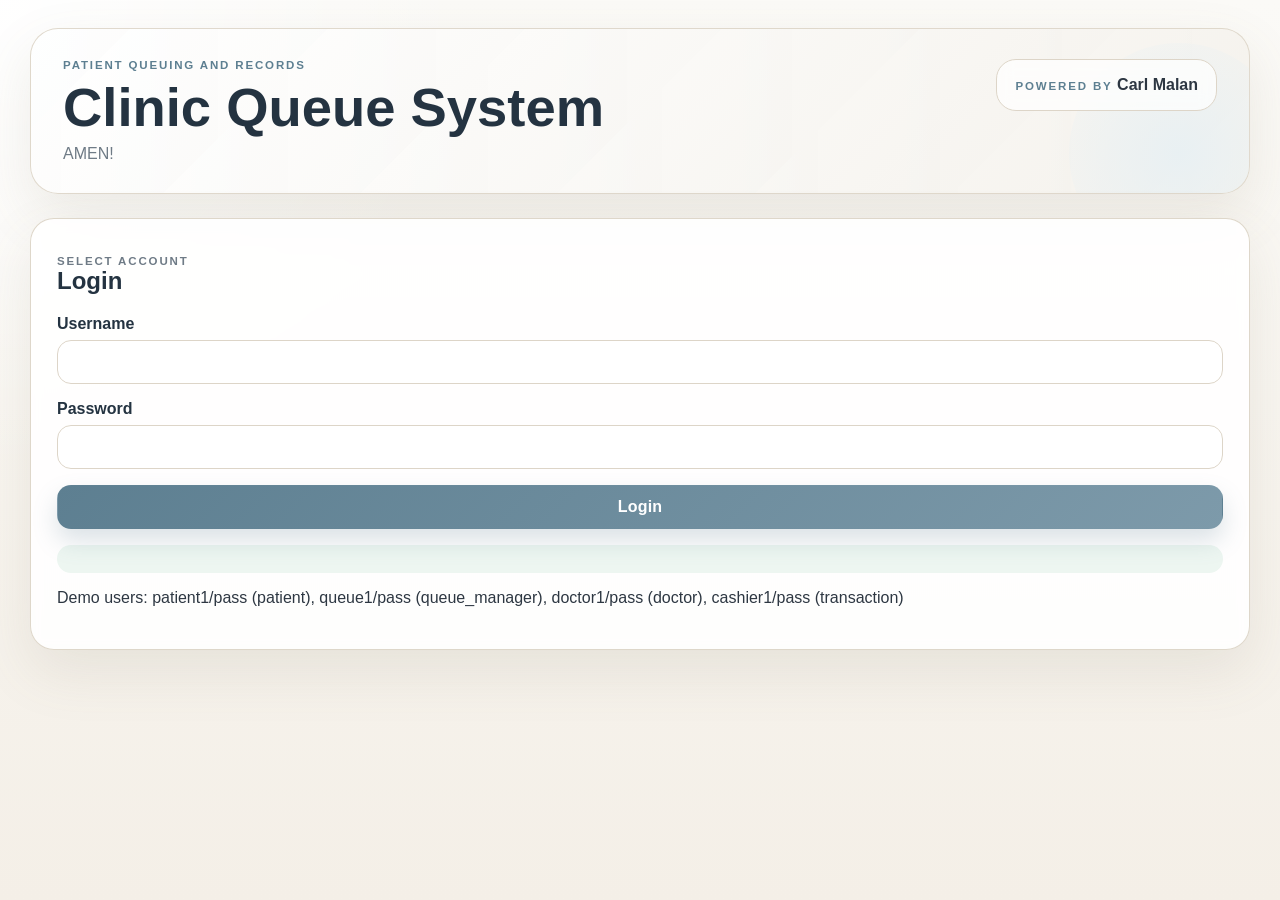
<file: index.html>
﻿<!DOCTYPE html>
<html lang="en">
<head>
    <meta charset="UTF-8" />
    <meta name="viewport" content="width=device-width, initial-scale=1.0" />
    <title>Hospital Queue System</title>
    <link rel="stylesheet" href="style.css" />
</head>
<body>
    <div class="page-shell">
    <header class="hero-header">
        <div class="hero-copy">
            <p class="eyebrow">Patient Queuing and Records</p>
            <h1>Clinic Queue System</h1>
            <p class="hero-text">AMEN!</p>
        </div>
        <div class="hero-meta">
            <div class="hero-badge">
                <span class="badge-label">Powered By</span>
                <strong>Carl Malan</strong>
            </div>
            <button id="logoutButton" style="display:none;">Logout</button>
        </div>
    </header>

    <main>
        <section id="loginSection" class="card panel">
            <div class="section-heading">
                <p class="section-kicker">Select Account</p>
                <h2>Login</h2>
            </div>
            <form id="loginForm">
                <label>Username <input id="username" type="text" required /></label>
                <label>Password <input id="password" type="password" required /></label>
                <button type="submit">Login</button>
            </form>
            <div id="loginMessage" class="message"></div>
            <p>Demo users: patient1/pass (patient), queue1/pass (queue_manager), doctor1/pass (doctor), cashier1/pass (transaction)</p>
        </section>

        <section id="patientSection" class="card panel" style="display:none;">
            <div class="section-heading">
                <p class="section-kicker">Front Desk</p>
                <h2>Patient Entry</h2>
                <p>Enter patient details and assign them to the correct service queue.</p>
            </div>
            <form id="patientForm">
                <label>Name <input id="patientName" type="text" placeholder="Juan dela Cruz" required /></label>
                <label>Age <input id="patientAge" type="number" min="0" placeholder="30" required /></label>
                <label>Address <input id="patientAddress" type="text" placeholder="Makati City" required /></label>
                <label>Service
                    <select id="serviceType" required>
                        <option value="consult">Consult</option>
                        <option value="transact">Transact</option>
                        <option value="inquiry">Inquiry</option>
                    </select>
                </label>
                <label id="balanceLabel" style="display:none;">Balance (for transact only)
                    <input id="patientBalance" type="number" min="0" value="0" />
                </label>
                <button type="submit">Join Queue</button>
            </form>
            <div id="patientMessage" class="message"></div>
        </section>

        <section id="queueSection" class="card panel admin-panel" style="display:none;">
            <div class="section-heading">
                <p class="section-kicker">Operations</p>
                <h2>Admin / Queue Manager</h2>
                <p>Monitor each service line, call patients, and reset queues when needed.</p>
            </div>
            <div class="queue-row">
                <div class="queue-card">
                    <h3>Consult Queue</h3>
                    <div id="consultQueue" class="queue-list"></div>
                    <button id="resetConsult">Reset Consult Queue</button>
                </div>
                <div class="queue-card">
                    <h3>Transact Queue</h3>
                    <div id="transactQueue" class="queue-list"></div>
                    <button id="resetTransact">Reset Transact Queue</button>
                </div>
                <div class="queue-card">
                    <h3>Inquiry Queue</h3>
                    <div id="inquiryQueue" class="queue-list"></div>
                    <button id="resetInquiry">Reset Inquiry Queue</button>
                </div>
            </div>
            <button id="resetAllQueues" class="danger">Reset All Queues</button>
        </section>

        <section id="currentCallSection" class="card panel current-service" style="display:none;">
            <div class="section-heading">
                <p class="section-kicker">Live Window</p>
                <h2>Current Call</h2>
                <p>Track the active patient being served in each queue.</p>
            </div>
            <div id="currentCallArea" class="current-body">
                <p>Select a queue number to call the next patient.</p>
            </div>
        </section>

        <section id="doctorSection" class="card panel" style="display:none;">
            <div class="section-heading">
                <p class="section-kicker">Clinical View</p>
                <h2>Doctor Panel</h2>
                <p>Search patient records, complete consultations, and update treatment details.</p>
            </div>
            
            <div class="doctor-container">
                <div class="doctor-current-patient">
                    <h3>Currently Serving</h3>
                    <div id="currentPatientCard" class="patient-card">
                        <p>No active patient. Search for a patient below.</p>
                    </div>
                </div>
                
                <div class="doctor-search">
                    <h3>Search & Select Patient</h3>
                    <label>Search by ID or name
                        <input id="searchInput" type="text" placeholder="C-001 or Juan" />
                    </label>
                    <button id="searchButton">Search</button>
                    <div id="searchResult" class="search-result"></div>
                </div>
            </div>
            
            <div id="updateForm" style="display:none;" class="update-form-section">
                <h3>Update Patient Records</h3>
                <form id="doctorUpdateForm">
                    <label>Diagnosis <input id="updateDiagnosis" type="text" placeholder="Enter diagnosis" /></label>
                    <label>Prescription <input id="updatePrescription" type="text" placeholder="Enter prescription" /></label>
                    <label>Payment Amount <input id="updateBalance" type="number" step="0.01" placeholder="Enter payment amount" /></label>
                    <button id="updateButton" type="submit">Save Update</button>
                </form>
            </div>
            
            <button id="clearDatabase" class="danger">Clear All Records</button>
        </section>

        <section id="transactionSection" class="card panel" style="display:none;">
            <div class="section-heading">
                <p class="section-kicker">Cashier Desk</p>
                <h2>Transaction Panel</h2>
                <p>Search patients, collect payments, and deduct balances directly from the saved record.</p>
            </div>

            <div class="doctor-container">
                <div class="doctor-current-patient">
                    <h3>Current Payment Window</h3>
                    <div id="transactionCurrentPatientCard" class="patient-card">
                        <p>No active transaction patient. Search for a patient or wait for the next called transaction.</p>
                    </div>
                </div>

                <div class="doctor-search">
                    <h3>Search Patient</h3>
                    <label>Search by ID or name
                        <input id="transactionSearchInput" type="text" placeholder="T-001 or Juan" />
                    </label>
                    <button id="transactionSearchButton" type="button">Search</button>
                    <div id="transactionSearchResult" class="search-result"></div>
                </div>
            </div>

            <div id="transactionPaymentForm" class="update-form-section" style="display:none;">
                <h3>Process Payment</h3>
                <form id="transactionUpdateForm">
                    <label>Selected Patient ID
                        <input id="transactionPatientId" type="text" readonly />
                    </label>
                    <label>Payment Amount
                        <input id="transactionPaymentAmount" type="number" min="0" step="0.01" placeholder="Enter payment amount" />
                    </label>
                    <button id="transactionPayButton" type="submit">Apply Payment</button>
                </form>
            </div>

            <div id="transactionMessage" class="message"></div>
        </section>
    </main>
    </div>

    <script src="app.js"></script>
</body>
</html>
</file>
<file: style.css>
* {
    box-sizing: border-box;
}

:root {
    --bg: #f7f5f1;
    --bg-soft: #fcfbf8;
    --panel: rgba(255, 255, 255, 0.9);
    --panel-strong: #ffffff;
    --panel-muted: #f4f1eb;
    --border: #ddd5c8;
    --border-strong: #cdbfa8;
    --text: #2d3742;
    --text-muted: #6f7b86;
    --heading: #243341;
    --accent: #7d9aaa;
    --accent-strong: #5d7f91;
    --accent-soft: #e8f0f3;
    --success-bg: #edf6f1;
    --success-text: #2f6351;
    --danger-bg: #f9ece8;
    --danger-text: #8d4f43;
    --shadow: 0 22px 55px rgba(125, 114, 88, 0.12);
}

body {
    margin: 0;
    font-family: "Trebuchet MS", "Segoe UI", sans-serif;
    color: var(--text);
    background:
        radial-gradient(circle at top left, rgba(255, 255, 255, 0.96), rgba(255, 255, 255, 0) 30%),
        linear-gradient(180deg, #fbfaf7 0%, #f4efe7 100%);
    min-height: 100vh;
}

.page-shell {
    width: min(1220px, calc(100% - 32px));
    margin: 0 auto;
    padding: 28px 0 40px;
}

.hero-header {
    display: flex;
    justify-content: space-between;
    gap: 24px;
    align-items: flex-start;
    padding: 30px 32px;
    border: 1px solid rgba(221, 213, 200, 0.9);
    border-radius: 28px;
    background:
        linear-gradient(135deg, rgba(255, 255, 255, 0.95), rgba(244, 241, 235, 0.92)),
        linear-gradient(90deg, rgba(232, 240, 243, 0.55), rgba(255, 255, 255, 0));
    box-shadow: var(--shadow);
    position: relative;
    overflow: hidden;
}

.hero-header::after {
    content: "";
    position: absolute;
    inset: auto -40px -70px auto;
    width: 220px;
    height: 220px;
    border-radius: 50%;
    background: radial-gradient(circle, rgba(232, 240, 243, 0.95), rgba(232, 240, 243, 0));
}

.hero-copy,
.hero-meta {
    position: relative;
    z-index: 1;
}

.eyebrow,
.section-kicker,
.badge-label {
    margin: 0 0 10px;
    text-transform: uppercase;
    letter-spacing: 0.16em;
    font-size: 0.72rem;
    font-weight: 700;
    color: var(--accent-strong);
}

.hero-header h1,
.panel h2 {
    margin: 0;
    color: var(--heading);
}

.hero-header h1 {
    font-size: clamp(2rem, 5vw, 3.4rem);
    line-height: 1;
}

.hero-text,
.section-heading p,
header p {
    margin: 10px 0 0;
    color: var(--text-muted);
    max-width: 720px;
}

.hero-meta {
    display: grid;
    gap: 14px;
    justify-items: end;
    min-width: 180px;
}

.hero-badge {
    padding: 16px 18px;
    min-width: 180px;
    border-radius: 20px;
    border: 1px solid var(--border);
    background: rgba(255, 255, 255, 0.72);
    backdrop-filter: blur(8px);
}

#logoutButton {
    padding: 10px 18px;
}

main {
    margin-top: 24px;
    display: grid;
    gap: 24px;
}

.card {
    background: var(--panel);
    border: 1px solid rgba(221, 213, 200, 0.95);
    border-radius: 24px;
    box-shadow: var(--shadow);
    padding: 26px;
    backdrop-filter: blur(6px);
}

.section-heading {
    margin-bottom: 20px;
}

form {
    display: grid;
    gap: 16px;
}

label {
    display: grid;
    gap: 7px;
    font-weight: 700;
    color: var(--heading);
}

input,
select,
button,
textarea {
    width: 100%;
    border-radius: 14px;
    border: 1px solid var(--border);
    padding: 12px 14px;
    font: inherit;
}

input,
select,
textarea {
    background: rgba(255, 255, 255, 0.94);
    color: var(--text);
    transition: border-color 0.2s ease, box-shadow 0.2s ease, background 0.2s ease;
}

input:focus,
select:focus,
textarea:focus {
    outline: none;
    border-color: var(--accent);
    box-shadow: 0 0 0 4px rgba(125, 154, 170, 0.16);
    background: #ffffff;
}

button {
    cursor: pointer;
    border: 1px solid transparent;
    background: linear-gradient(135deg, var(--accent-strong), var(--accent));
    color: #ffffff;
    font-weight: 700;
    letter-spacing: 0.01em;
    transition: transform 0.18s ease, box-shadow 0.18s ease, filter 0.18s ease;
    box-shadow: 0 12px 24px rgba(93, 127, 145, 0.22);
}

button:hover {
    transform: translateY(-1px);
    filter: brightness(1.03);
}

button.danger {
    background: linear-gradient(135deg, #ba7b67, #d79d8b);
    box-shadow: 0 12px 24px rgba(186, 123, 103, 0.22);
}

.full-width-button {
    width: 100%;
}

.queue-row,
.doctor-container {
    display: grid;
    gap: 18px;
}

.queue-card,
.doctor-current-patient,
.doctor-search,
.update-form-section,
.search-result-card,
.patient-card {
    background: linear-gradient(180deg, rgba(255, 255, 255, 0.95), rgba(248, 245, 240, 0.9));
    border: 1px solid var(--border);
    border-radius: 20px;
    padding: 18px;
}

.queue-card h3,
.doctor-current-patient h3,
.doctor-search h3,
.update-form-section h3 {
    margin-top: 0;
    color: var(--heading);
}

.queue-list,
.current-body,
.search-result {
    min-height: 110px;
    display: grid;
    gap: 12px;
    padding: 14px;
    background: rgba(255, 255, 255, 0.78);
    border-radius: 18px;
    border: 1px solid rgba(221, 213, 200, 0.85);
}

.queue-item {
    display: flex;
    justify-content: space-between;
    align-items: center;
    gap: 12px;
    padding: 12px 14px;
    border-radius: 16px;
    background: linear-gradient(180deg, #ffffff, #f6f3ee);
    border: 1px solid rgba(221, 213, 200, 0.8);
}

.queue-item span {
    font-size: 0.96rem;
}

.queue-item button {
    width: auto;
    min-width: 86px;
    padding-inline: 16px;
}

.current-card {
    display: grid;
    gap: 10px;
    padding: 18px;
    border-radius: 18px;
    background: linear-gradient(180deg, #ffffff, #f8f5f1);
    border: 1px solid var(--border);
}

.consult-status-note {
    color: var(--accent-strong);
    font-weight: 700;
}

.message,
.search-result,
.table-wrapper {
    margin-top: 16px;
}

.message {
    padding: 13px 14px;
    border-radius: 16px;
    border: 1px solid transparent;
    background: var(--success-bg);
    color: var(--success-text);
}

.empty {
    color: var(--text-muted);
    font-style: italic;
}

.search-result {
    max-height: 400px;
    overflow-y: auto;
}

.search-result-item {
    padding: 14px;
    background: rgba(255, 255, 255, 0.92);
    border: 1px solid var(--border);
    border-radius: 16px;
    transition: transform 0.18s ease, border-color 0.18s ease, box-shadow 0.18s ease, background 0.18s ease;
}

.search-result-item.clickable {
    cursor: pointer;
}

.search-result-item.clickable:hover,
.search-result-item.active {
    background: var(--accent-soft);
    border-color: var(--accent);
    transform: translateY(-1px);
    box-shadow: 0 10px 20px rgba(125, 154, 170, 0.16);
}

.patient-summary-card {
    padding: 14px;
    border-radius: 16px;
    background: #f7f4ee;
    border: 1px solid var(--border);
}

.patient-summary-card--active {
    background: linear-gradient(180deg, #eef5f7, #f9fbfb);
    border-color: #bfd0d8;
}

.update-form-section {
    background: linear-gradient(180deg, #fcfbf8, #f4f0e8);
    border-color: var(--border-strong);
}

.table-wrapper table {
    width: 100%;
    border-collapse: collapse;
}

.table-wrapper th,
.table-wrapper td {
    border: 1px solid var(--border);
    padding: 10px 12px;
    text-align: left;
}

.table-wrapper th {
    background: #f4f0e8;
}

@media (min-width: 900px) {
    .queue-row {
        grid-template-columns: repeat(3, 1fr);
    }

    .doctor-container {
        grid-template-columns: 1fr 1fr;
    }
}

@media (max-width: 899px) {
    .hero-header {
        padding: 24px;
    }

    .hero-meta {
        justify-items: start;
    }
}

@media (max-width: 720px) {
    .page-shell {
        width: min(100% - 20px, 1220px);
        padding-top: 16px;
    }

    .hero-header {
        flex-direction: column;
    }

    .card {
        padding: 20px;
    }

    .queue-item {
        flex-direction: column;
        align-items: stretch;
    }

    .queue-item button {
        width: 100%;
    }
}
</file>
